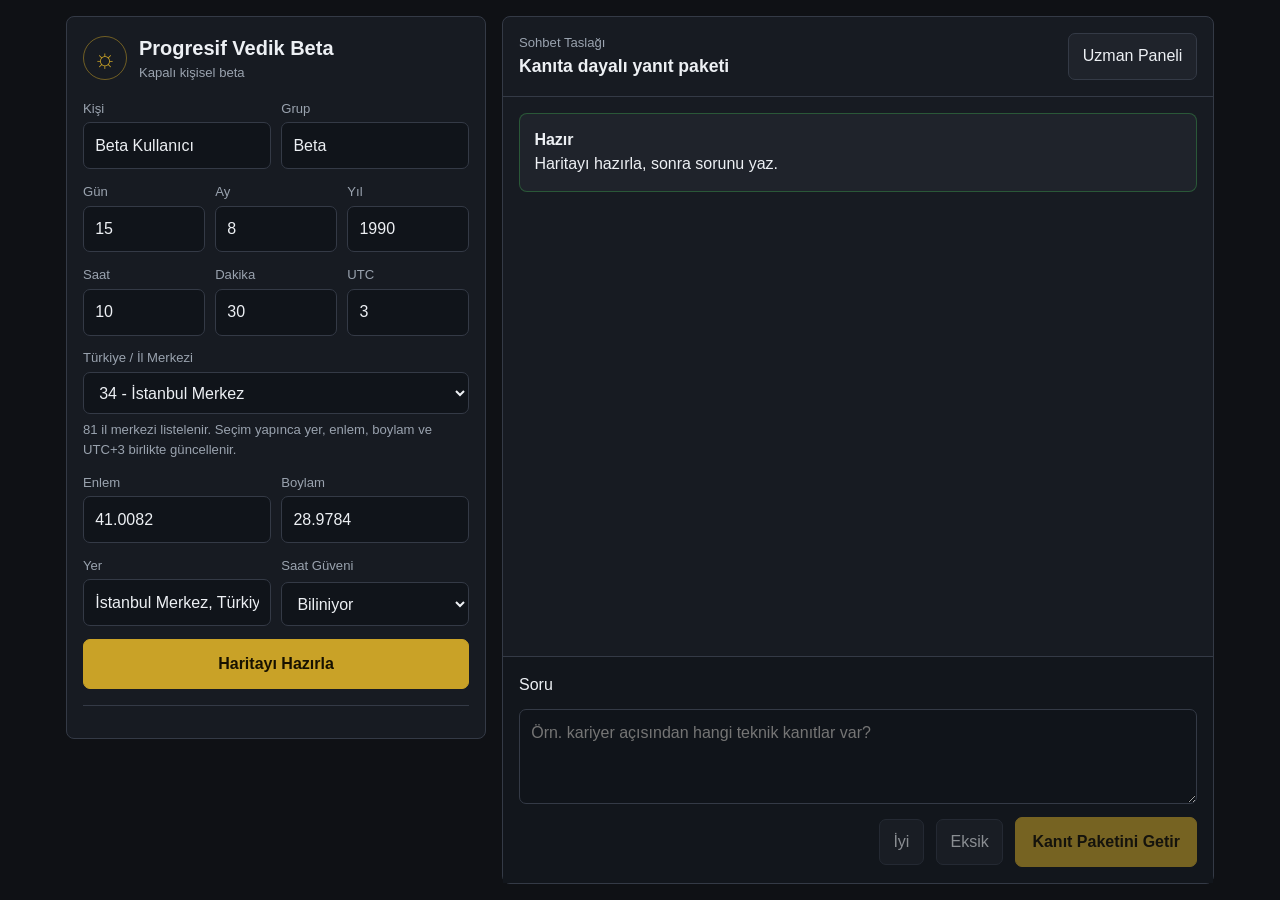
<file: templates/beta.html>
<!DOCTYPE html>
<html lang="tr">
<head>
    <meta charset="UTF-8">
    <meta name="viewport" content="width=device-width, initial-scale=1.0">
    <title>Progresif Vedik Beta</title>
    <link rel="stylesheet" href="/static/css/beta.css">
</head>
<body>
    <main class="beta-shell">
        <section class="profile-panel" aria-label="Doğum bilgisi">
            <div class="brand-row">
                <div class="brand-mark">&#9788;</div>
                <div>
                    <h1>Progresif Vedik Beta</h1>
                    <p>Kapalı kişisel beta</p>
                </div>
            </div>

            <form id="beta-profile-form" class="profile-form">
                <div class="field-grid two">
                    <label>
                        <span>Kişi</span>
                        <input id="beta-person-name" type="text" value="Beta Kullanıcı" required>
                    </label>
                    <label>
                        <span>Grup</span>
                        <input id="beta-group-name" type="text" value="Beta">
                    </label>
                </div>

                <div class="field-grid three">
                    <label>
                        <span>Gün</span>
                        <input id="beta-day" type="number" min="1" max="31" value="15" required>
                    </label>
                    <label>
                        <span>Ay</span>
                        <input id="beta-month" type="number" min="1" max="12" value="8" required>
                    </label>
                    <label>
                        <span>Yıl</span>
                        <input id="beta-year" type="number" min="1900" max="2100" value="1990" required>
                    </label>
                </div>

                <div class="field-grid three">
                    <label>
                        <span>Saat</span>
                        <input id="beta-hour" type="number" min="0" max="23" value="10" required>
                    </label>
                    <label>
                        <span>Dakika</span>
                        <input id="beta-minute" type="number" min="0" max="59" value="30" required>
                    </label>
                    <label>
                        <span>UTC</span>
                        <input id="beta-tz-offset" type="number" step="0.5" value="3" required>
                    </label>
                </div>

                <label>
                    <span>Türkiye / İl Merkezi</span>
                    <select id="beta-place-select">
                        <option value="">Manuel giriş</option>
                    </select>
                    <small class="field-hint">81 il merkezi listelenir. Seçim yapınca yer, enlem, boylam ve UTC+3 birlikte güncellenir.</small>
                </label>

                <div class="field-grid two">
                    <label>
                        <span>Enlem</span>
                        <input id="beta-lat" type="number" step="0.0001" value="41.0082" required>
                    </label>
                    <label>
                        <span>Boylam</span>
                        <input id="beta-lon" type="number" step="0.0001" value="28.9784" required>
                    </label>
                </div>

                <div class="field-grid two">
                    <label>
                        <span>Yer</span>
                        <input id="beta-place" type="text" value="İstanbul, Türkiye">
                    </label>
                    <label>
                        <span>Saat Güveni</span>
                        <select id="beta-time-confidence">
                            <option value="unknown">Rektifikasyonsuz</option>
                            <option value="high" selected>Biliniyor</option>
                            <option value="rectified">Rektifikasyonlu</option>
                        </select>
                    </label>
                </div>

                <button class="primary-button" type="submit" id="beta-save-profile">Haritayı Hazırla</button>
            </form>

            <div class="summary-panel" id="beta-summary" aria-live="polite"></div>
        </section>

        <section class="chat-panel" aria-label="Sohbet">
            <div class="chat-header">
                <div>
                    <p class="eyebrow">Sohbet Taslağı</p>
                    <h2>Kanıta dayalı yanıt paketi</h2>
                </div>
                <a class="expert-link" href="/">Uzman Paneli</a>
            </div>

            <div class="message-list" id="beta-messages" aria-live="polite">
                <div class="message system">
                    <strong>Hazır</strong>
                    <p>Haritayı hazırla, sonra sorunu yaz.</p>
                </div>
            </div>

            <form id="beta-chat-form" class="chat-form">
                <label for="beta-question">Soru</label>
                <textarea id="beta-question" rows="3" placeholder="Örn. kariyer açısından hangi teknik kanıtlar var?" required></textarea>
                <div class="chat-actions">
                    <button class="secondary-button" type="button" id="beta-feedback-good" disabled>İyi</button>
                    <button class="secondary-button" type="button" id="beta-feedback-bad" disabled>Eksik</button>
                    <button class="primary-button" type="submit" id="beta-send" disabled>Kanıt Paketini Getir</button>
                </div>
            </form>
        </section>
    </main>

    <script src="/static/js/beta.js"></script>
</body>
</html>
</file>
<file: static/css/beta.css>
:root {
    --bg: #0f1115;
    --panel: #171b22;
    --panel-soft: #1f232b;
    --line: #343a46;
    --text: #edf0f4;
    --muted: #9aa3af;
    --gold: #c9a227;
    --green: #3fb950;
    --red: #f85149;
    --input: #10141a;
}

* {
    box-sizing: border-box;
}

body {
    margin: 0;
    min-height: 100vh;
    background: var(--bg);
    color: var(--text);
    font-family: -apple-system, BlinkMacSystemFont, "Segoe UI", Roboto, Arial, sans-serif;
    line-height: 1.5;
}

.beta-shell {
    display: grid;
    grid-template-columns: minmax(320px, 420px) minmax(0, 1fr);
    gap: 1rem;
    width: min(1180px, 100%);
    min-height: 100vh;
    margin: 0 auto;
    padding: 1rem;
}

.profile-panel,
.chat-panel {
    border: 1px solid var(--line);
    border-radius: 8px;
    background: var(--panel);
}

.profile-panel {
    padding: 1rem;
    align-self: start;
}

.chat-panel {
    display: grid;
    grid-template-rows: auto 1fr auto;
    min-height: calc(100vh - 2rem);
}

.brand-row,
.chat-header,
.chat-actions {
    display: flex;
    align-items: center;
    gap: 0.75rem;
}

.brand-row {
    margin-bottom: 1rem;
}

.brand-mark {
    display: grid;
    place-items: center;
    width: 44px;
    height: 44px;
    border: 1px solid rgba(201, 162, 39, 0.5);
    border-radius: 50%;
    color: var(--gold);
    font-size: 1.6rem;
}

h1,
h2,
p {
    margin: 0;
}

h1 {
    font-size: 1.25rem;
}

h2 {
    font-size: 1.1rem;
}

.brand-row p,
.eyebrow,
.summary-panel,
label span,
.message-meta,
.field-hint {
    color: var(--muted);
    font-size: 0.82rem;
}

.field-hint {
    display: block;
    margin-top: 0.15rem;
}

.profile-form,
.chat-form {
    display: grid;
    gap: 0.8rem;
}

.field-grid {
    display: grid;
    gap: 0.65rem;
}

.field-grid.two {
    grid-template-columns: 1fr 1fr;
}

.field-grid.three {
    grid-template-columns: repeat(3, 1fr);
}

label {
    display: grid;
    gap: 0.25rem;
}

input,
select,
textarea {
    width: 100%;
    border: 1px solid var(--line);
    border-radius: 7px;
    background: var(--input);
    color: var(--text);
    font: inherit;
    padding: 0.65rem 0.7rem;
}

textarea {
    resize: vertical;
    min-height: 88px;
}

input:focus,
select:focus,
textarea:focus {
    outline: 2px solid rgba(201, 162, 39, 0.35);
    border-color: var(--gold);
}

button,
.expert-link {
    border-radius: 7px;
    border: 1px solid var(--line);
    color: var(--text);
    font: inherit;
    text-decoration: none;
    cursor: pointer;
}

button:disabled {
    cursor: not-allowed;
    opacity: 0.55;
}

.primary-button {
    background: var(--gold);
    border-color: var(--gold);
    color: #171100;
    font-weight: 700;
    padding: 0.75rem 1rem;
}

.secondary-button,
.expert-link {
    background: var(--panel-soft);
    padding: 0.65rem 0.85rem;
}

.summary-panel {
    display: grid;
    gap: 0.35rem;
    margin-top: 1rem;
    padding-top: 1rem;
    border-top: 1px solid var(--line);
}

.summary-panel strong {
    color: var(--text);
}

.chat-header {
    justify-content: space-between;
    padding: 1rem;
    border-bottom: 1px solid var(--line);
}

.message-list {
    display: flex;
    flex-direction: column;
    gap: 0.75rem;
    overflow: auto;
    padding: 1rem;
}

.message {
    width: min(760px, 100%);
    padding: 0.9rem;
    border: 1px solid var(--line);
    border-radius: 8px;
    background: var(--panel-soft);
}

.message.user {
    align-self: flex-end;
    background: #22261f;
    border-color: rgba(201, 162, 39, 0.35);
}

.message.system {
    border-color: rgba(63, 185, 80, 0.35);
}

.message.error {
    border-color: rgba(248, 81, 73, 0.55);
}

.evidence-grid {
    display: grid;
    gap: 0.65rem;
    margin-top: 0.7rem;
}

.evidence-box {
    border-top: 1px solid var(--line);
    padding-top: 0.65rem;
}

.evidence-box h3 {
    margin: 0 0 0.35rem;
    font-size: 0.9rem;
    color: var(--gold);
}

.evidence-box ul {
    margin: 0;
    padding-left: 1.1rem;
}

.chat-form {
    padding: 1rem;
    border-top: 1px solid var(--line);
    background: #12161c;
}

.chat-actions {
    justify-content: flex-end;
    flex-wrap: wrap;
}

@media (max-width: 860px) {
    .beta-shell {
        grid-template-columns: 1fr;
    }

    .chat-panel {
        min-height: 68vh;
    }
}

@media (max-width: 520px) {
    .beta-shell {
        padding: 0.65rem;
    }

    .field-grid.two,
    .field-grid.three {
        grid-template-columns: 1fr;
    }

    .chat-header,
    .chat-actions {
        align-items: stretch;
        flex-direction: column;
    }

    .expert-link,
    .chat-actions button {
        text-align: center;
        width: 100%;
    }
}
</file>
